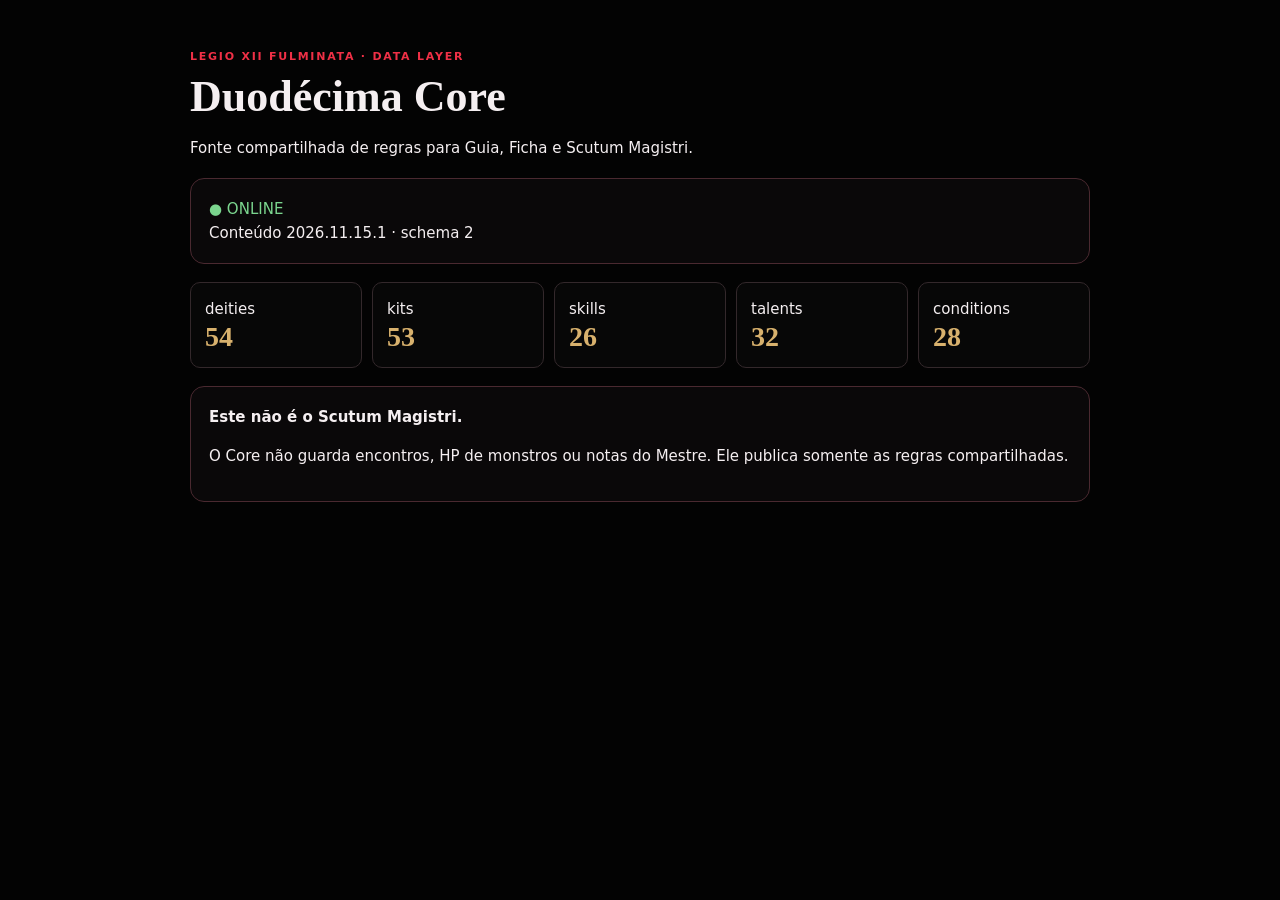
<file: index.html>
<!doctype html>
<html lang="pt-BR"><head><meta charset="utf-8"><meta name="viewport" content="width=device-width,initial-scale=1"><title>Duodécima Core</title>
<style>body{margin:0;background:#030303;color:#f5eff1;font:15px/1.6 system-ui,sans-serif}main{max-width:900px;margin:auto;padding:48px 20px}h1{font:700 44px/1.05 Georgia,serif;margin:.2em 0}.ey{color:#ef3046;letter-spacing:.16em;font-size:11px;font-weight:800}.card{border:1px solid #4a2930;background:#0a0809;border-radius:14px;padding:18px;margin:18px 0}.stats{display:grid;grid-template-columns:repeat(auto-fit,minmax(130px,1fr));gap:10px}.stat{background:#070707;border:1px solid #33282b;border-radius:10px;padding:14px}.stat b{display:block;font:700 28px Georgia,serif;color:#d8b16d}.ok{color:#7bd58e}.err{color:#ff6674}</style></head>
<body><main><div class="ey">LEGIO XII FULMINATA · DATA LAYER</div><h1>Duodécima Core</h1><p>Fonte compartilhada de regras para Guia, Ficha e Scutum Magistri.</p><div id="status" class="card">Carregando manifesto…</div><div id="counts" class="stats"></div><div class="card"><b>Este não é o Scutum Magistri.</b><p>O Core não guarda encontros, HP de monstros ou notas do Mestre. Ele publica somente as regras compartilhadas.</p></div></main>
<script>fetch('./manifest.json',{cache:'no-store'}).then(r=>r.json()).then(m=>{document.querySelector('#status').innerHTML='<span class="ok">● ONLINE</span><br>Conteúdo '+m.contentVersion+' · schema '+m.schemaVersion;document.querySelector('#counts').innerHTML=Object.entries(m.counts).map(([k,v])=>'<div class="stat"><span>'+k+'</span><b>'+v+'</b></div>').join('')}).catch(e=>document.querySelector('#status').innerHTML='<span class="err">● ERRO</span><br>'+e.message)</script></body></html>
</file>
